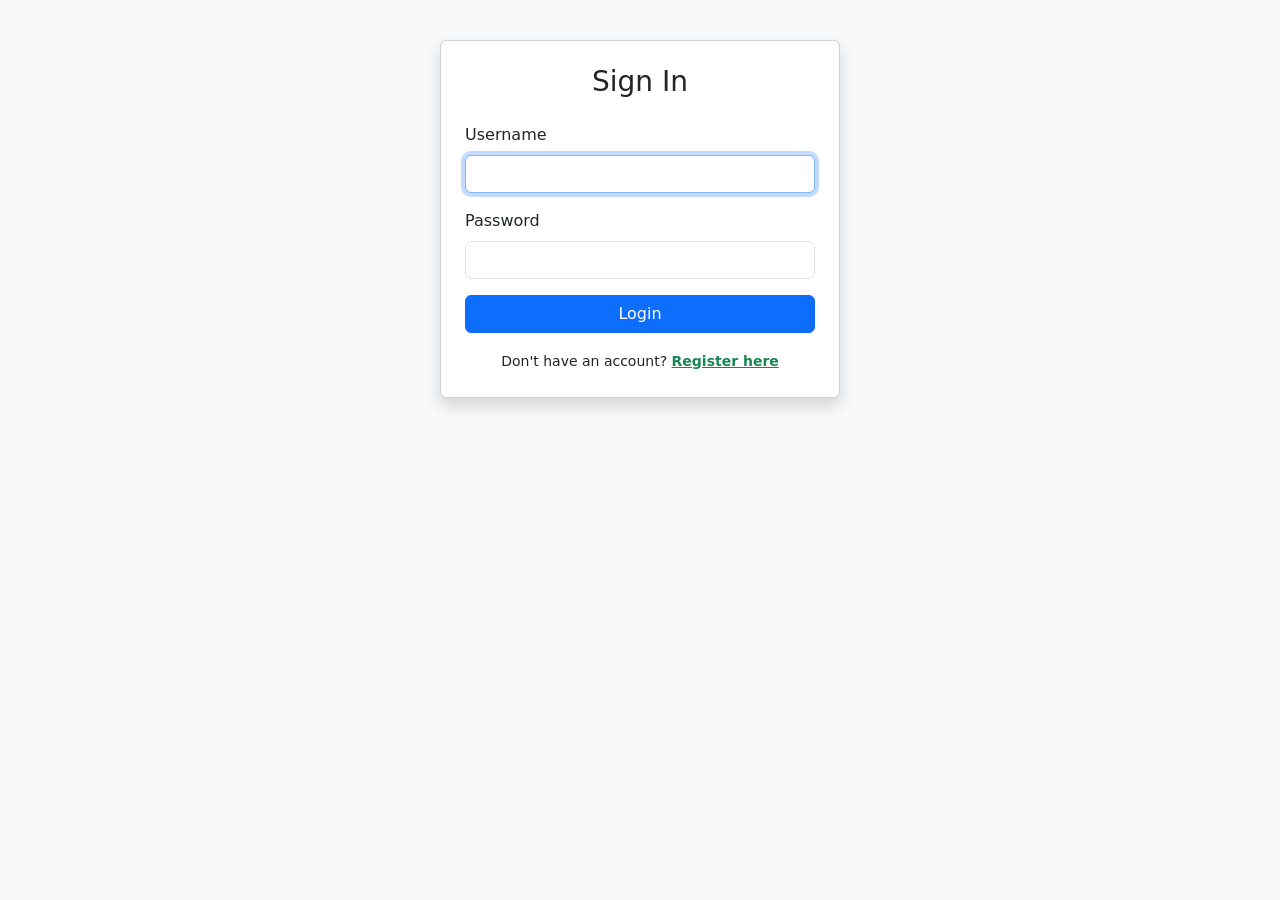
<file: src/main/resources/static/login.html>
<!DOCTYPE html>
<html lang="en">
<head>
  <meta charset="UTF-8">
  <meta name="viewport" content="width=device-width, initial-scale=1.0">
  <title>Login</title>
  <link href="https://cdn.jsdelivr.net/npm/bootstrap@5.3.2/dist/css/bootstrap.min.css" rel="stylesheet">
  <style>
    body { background-color: #f8f9fa; padding: 40px; }
    .login-box { max-width: 400px; margin: auto; }
  </style>
</head>
<body>

<div class="login-box card shadow p-4">
  <h3 class="text-center mb-4">Sign In</h3>

  <form id="loginForm">
    <div class="mb-3">
      <label class="form-label">Username</label>
      <input type="text" class="form-control" id="loginUsername" required autofocus>
    </div>

    <div class="mb-3">
      <label class="form-label">Password</label>
      <input type="password" class="form-control" id="loginPassword" required>
    </div>

    <button id="loginButton" type="submit" class="btn btn-primary w-100">Login</button>
  </form>

  <div class="text-center mt-3">
    <small>
      Don't have an account?
      <a id="registerButton" href="/register" class="text-success fw-bold">Register here</a>
    </small>
  </div>
</div>

<script src="https://cdn.jsdelivr.net/npm/bootstrap@5.3.2/dist/js/bootstrap.bundle.min.js"></script>
<script src="js/jquery-4.0.0.min.js"></script>

<script>
  $("#loginForm").on("submit", function (e) {

    e.preventDefault();

    const user = {
      username: $("#loginUsername").val().trim(),
      password: $("#loginPassword").val()
    };

    $.ajax({
      url: "/api/auth/login",
      type: "POST",
      contentType: "application/json",
      data: JSON.stringify(user),
      xhrFields: {
        withCredentials: true
      },

      success: function () {
        window.location.href = "/";
      }

    });

  });
</script>

</body>
</html>
</file>
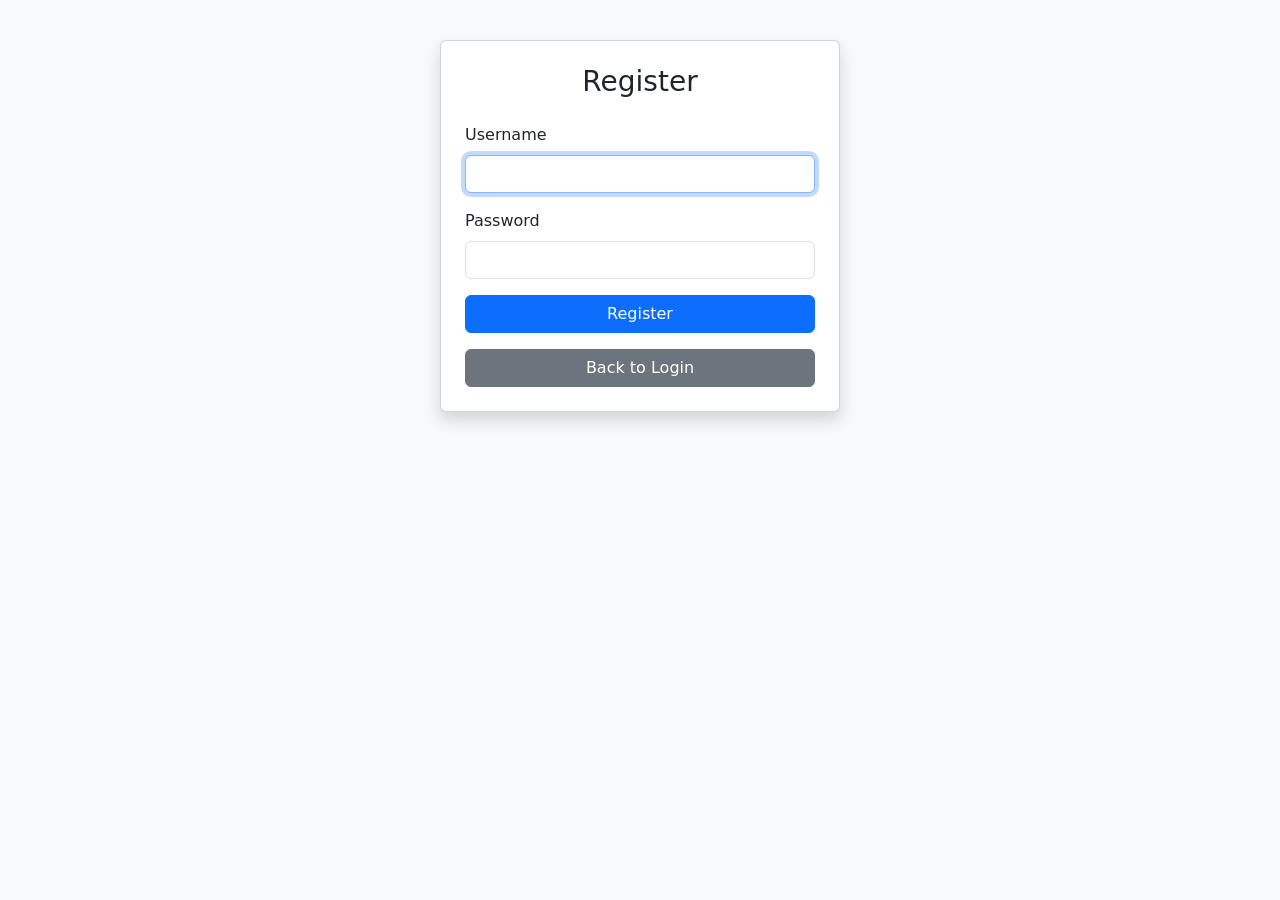
<file: src/main/resources/static/register.html>
<!DOCTYPE html>
<html lang="en">
<head>
  <meta charset="UTF-8">
  <meta name="viewport" content="width=device-width, initial-scale=1.0">
  <title>Register</title>

  <link href="https://cdn.jsdelivr.net/npm/bootstrap@5.3.2/dist/css/bootstrap.min.css" rel="stylesheet">

  <style>
    body {
      background-color: #f8f9fa;
      padding: 40px;
    }

    .login-box {
      max-width: 400px;
      margin: auto;
    }
  </style>

</head>

<body>

<div class="login-box card shadow p-4">

  <h3 class="text-center mb-4">Register</h3>

  <form id="registerForm">

    <div class="mb-3">
      <label class="form-label">Username</label>
      <input type="text" class="form-control" id="regUsername" required autofocus>
    </div>

    <div class="mb-3">
      <label class="form-label">Password</label>
      <input type="password" class="form-control" id="regPassword" required>
    </div>

    <button type="submit" class="btn btn-primary w-100">
      Register
    </button>

  </form>

  <!-- Warning Box -->
  <div class="alert alert-warning mt-3 d-none" id="warningBox">
    <strong>Warning:</strong>
    <span id="warningText"></span>
  </div>

  <!-- Back to Login Button -->
  <div class="mt-3">
    <a href="/login" class="btn btn-secondary w-100">
      Back to Login
    </a>
  </div>

</div>

<script src="https://cdn.jsdelivr.net/npm/bootstrap@5.3.2/dist/js/bootstrap.bundle.min.js"></script>

<script src="js/jquery-4.0.0.min.js"></script>

<script>

  $(document).ready(function(){

    $("#registerForm").on("submit", function(e){
      registerUser(e);
    });

  });

  function registerUser(event) {

    event.preventDefault();

    $("#warningBox").addClass("d-none");

    const user = {
      username: $("#regUsername").val(),
      password: $("#regPassword").val()
    };

    $.ajax({
      url: "/api/users/register",
      type: "POST",
      contentType: "application/json",
      data: JSON.stringify(user),

      success: function () {
        window.location.href = "/login";
      },

      error: function (xhr) {

        let message = "Registration failed";

        try {
          const response = JSON.parse(xhr.responseText);
          message = response.message || message;
        } catch (e) {
          message = xhr.responseText || message;
        }

        $("#warningText").text(message);
        $("#warningBox").removeClass("d-none");

      }
    });
  }
</script>

</body>
</html>
</file>
